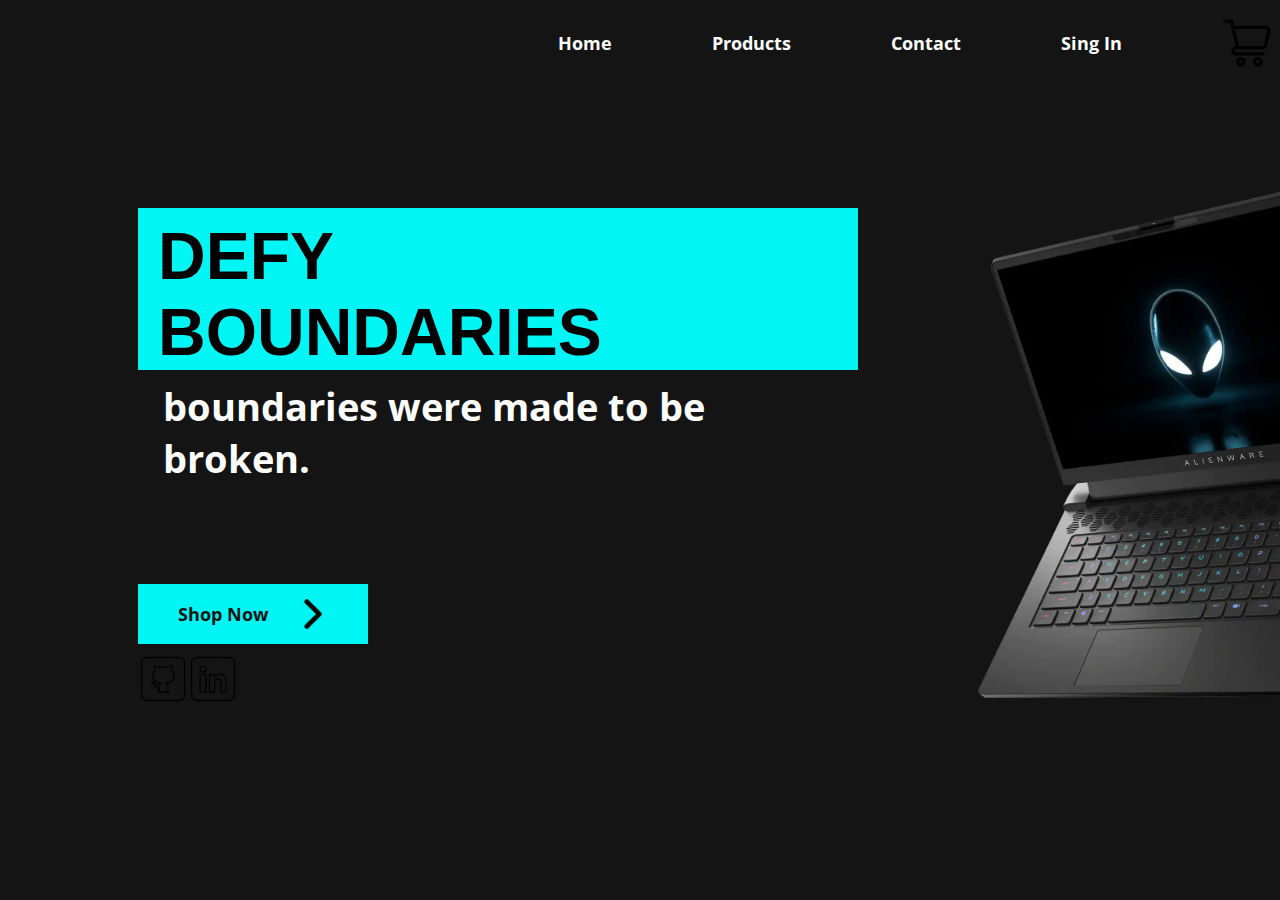
<file: alienware/index.html>
<!DOCTYPE html>
<html lang="pt-br">
<head>
	<meta charset="UTF-8">
	<meta http-equiv="X-UA-Compatible" content="IE=edge">
	<meta name="viewport" content="width=device-width, initial-scale=1.0">
	<link rel="stylesheet" href="styles/style.css">
	<title>Alienware Landing Page</title>
</head>

<body>
	<header>
		<nav class="header">
			<a href="#" class="Menu-bar">Home</a>
			<a href="#" class="Menu-bar">Products</a>
			<a href="#" class="Menu-bar">Contact</a>
			<a href="#" class="Menu-bar">Sing In</a>
			<img src="img/icons/carrinho-carrinho.png" alt="carrinho-de-compra">
		</nav>
	</header>

	<main>

		<!-- PRIMEIRO BLOCO DE APRESENTAÇÃO -->

		<div class="text-apresentation">

			<div class="block-text-one">

				<h2>DEFY</h2>
				<h2>BOUNDARIES</h2>

			</div>

			<div class="block-text-two">

				<p>boundaries were made to be <br>broken.</p>

			</div>
			
			<a class= "ShopNowLink" href="">
				<div class="btn-shop-now">
	
					<p>Shop Now</p>
					<img src="img/icons/seta-direita.png" alt="Ir para Shop Now">

				</div>
			</a>
			
			
			<div class="social-networks">

				<a href="https://github.com/CesarDanilo" target="_blank" ><img src="img/icons/github.png" alt="Meu github"></a>
				<a href="https://www.linkedin.com/in/c%C3%A9sar-danilo-pal%C3%A1cios-ortega-396408153/" target="_blank" ><img src="img/icons/linkedin.png" alt="Meu linkedin"></a>

			</div>

		</div>

		<!-- SEGUNDO BLOCO BANNER NOTEBOOK -->

		<div class="imgBanner">

			<img src="img/notebooks/fp_aw_laptops.webp" alt="notebook Alienware M15">

		</div>

	</main>

	
</body>
</html>
</file>
<file: alienware/styles/style.css>
@import url('https://fonts.googleapis.com/css2?family=Open+Sans:wght@300;400&display=swap');

* {
	font-family: 'Open Sans', sans-serif;
}

:root {
	--Primaty-color: #141414;
	--Secundary-color: #00fafafa; 
	--Color-font: #ffff;
}


body {
	background-color: var(--Primaty-color);
}

/* titulo */
.header {	

	display: flex;

	width: 100%;
	height: 70px;

	align-items: center;
	justify-items: auto;

	justify-content: flex-end;

	gap: 100px;

}

/* titulo -> menu  */
.Menu-bar{

	font-weight: bold;
	font-size: 18px;
	
	text-decoration: none;

	color: var(--Color-font);
	
	cursor: pointer;	
}

.Menu-bar:hover{
	font-weight: bold;
	font-size: 18px;

	color: var(--Secundary-color);

	cursor: pointer;	
}

/* img do carrinho */
.header > img{

	width: 50px;
	height: 50px;

	cursor: pointer;
}

/* main */

main{

	display: flex;
	margin: 130px;

}

/* main > text-apresentation*/

.text-apresentation{
	width: 850px;
	height: 522px;

	display: flex;

	flex-direction: column;

}

.block-text-one{
	width: 700px;

	padding-top: 10px;
	padding-left: 20px;

	align-items: center;

	background-color: var(--Secundary-color);
}

.block-text-one > h2{
	font-family: sans-serif;

	font-weight: bold;

	font-size: 66px;
	
	text-align: left;

	margin: auto;
}

/*------------------------------*/

.block-text-two{
	margin-top: 10px;
}

.block-text-two > p{
	font-weight: bold;

	font-size: 38px;
	
	margin: 0px 0px 0px 25px;

	color: var(--Color-font);
}

/* button shop now */
.ShopNowLink{
	text-decoration: none;

	color: var(--Secundary-color);
}

.btn-shop-now{
	width: 230px;
	

	display: flex;
	
	justify-content: center;

	align-items: center;

	margin-top: 100px;

	gap: 30px;

	background-color: var(--Secundary-color);
	
	color: #141414;
	
}

.btn-shop-now:hover{
	color: var(--Color-font);
	background-color: var(--Primaty-color);

}

.btn-shop-now  p{
	font-weight: bold;
	font-size: 18px;
}

.btn-shop-now img {
	width: 30px;
	height: 30px;
}

/* SOCIAL NETWORKS */


.social-networks{
	width: 100px;
	height: 50px;
	
	display: flex;
	margin-top: 10px;	
}

.social-networks > a > img{
	width: 50px;
	height: 50px;
}

/* BANNER NOTEBOOK ALIENWARE*/

.imgBanner {

	max-width: 750px;
	max-height: 600px;

	display: flex;
	
	margin-top: -80px;
	margin-left: 100px;
	
}

.imgBanner > img{
	max-width: 750px;
	max-height: 600px;
}
</file>
